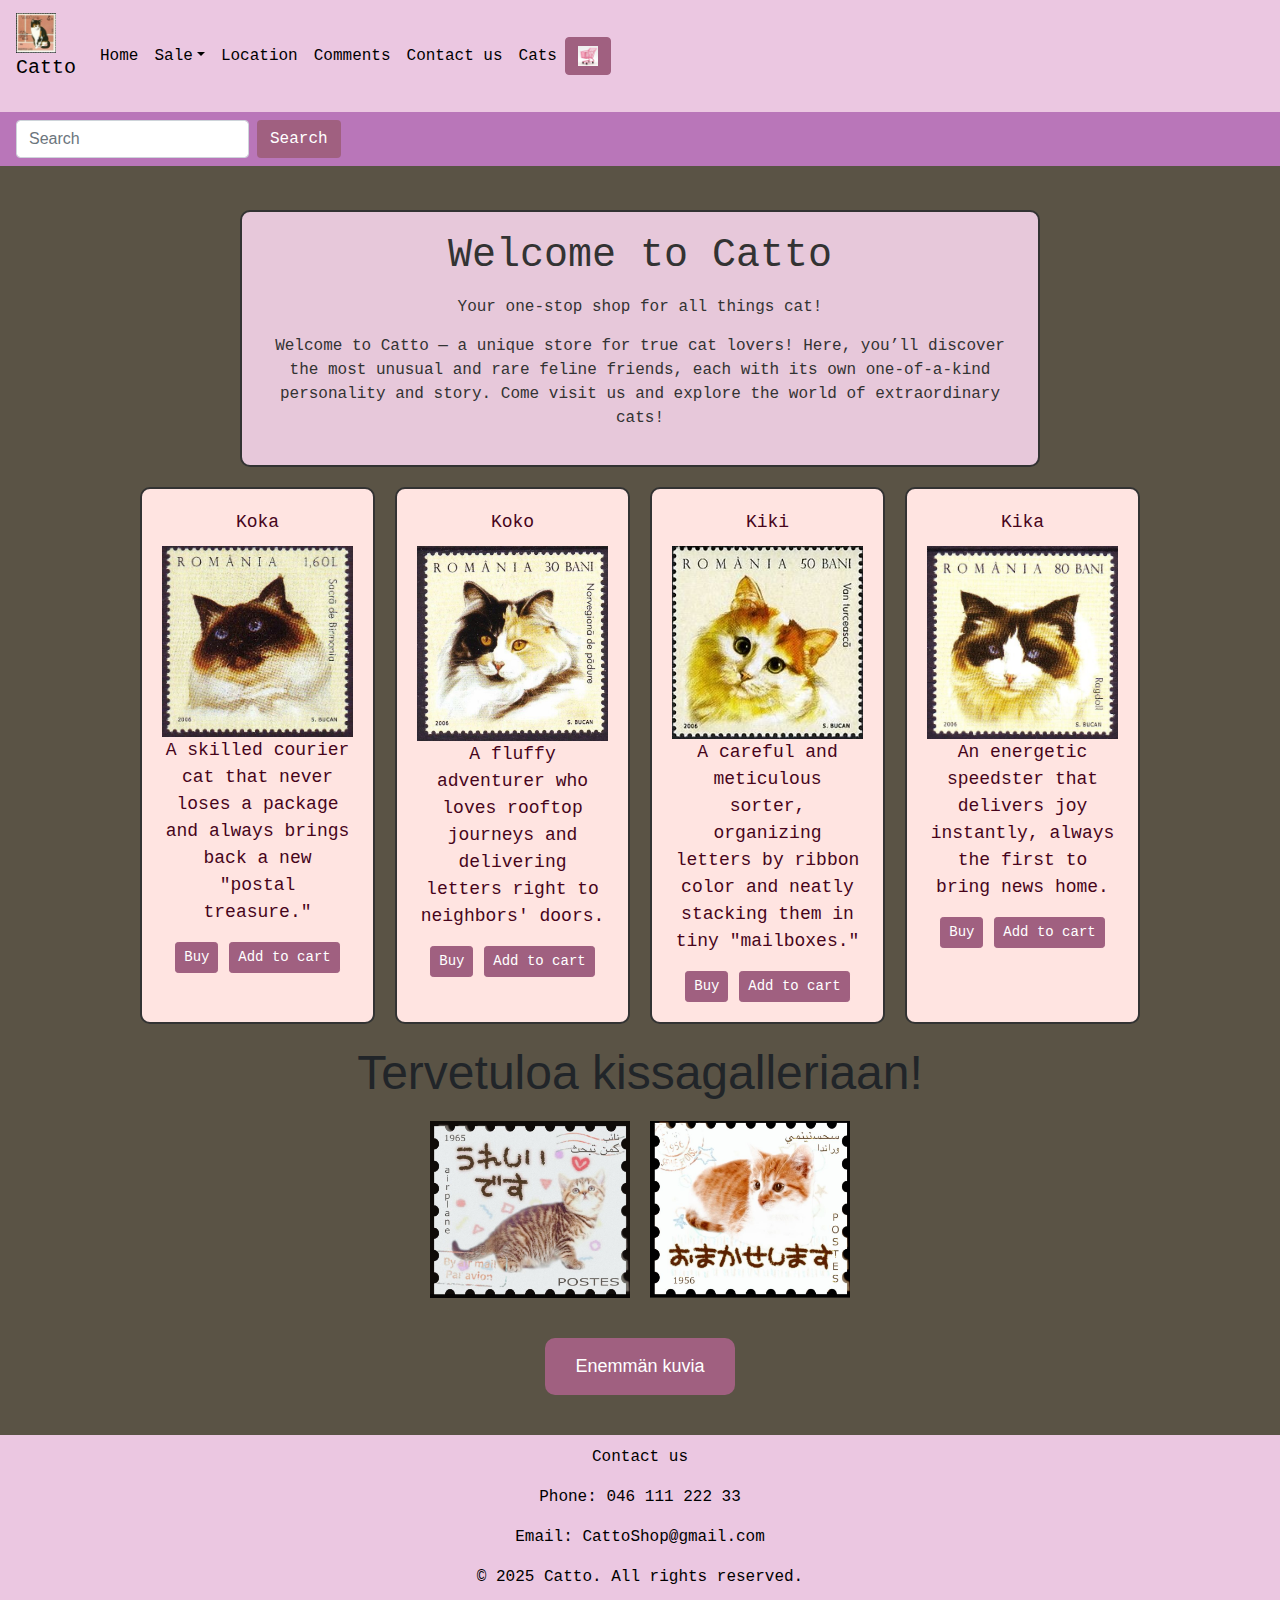
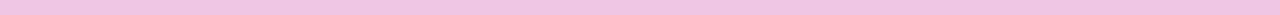
<file: nettisivu/index.html>
<!DOCTYPE html>
<html lang="en">
<head>
    <meta charset="UTF-8">
    <meta name="viewport" content="width=device-width, initial-scale=1.0">
    <title>Document</title>
    <link rel="stylesheet" href="index.css">
    <link rel="stylesheet" href="https://cdn.jsdelivr.net/npm/bootstrap@4.6.2/dist/css/bootstrap.min.css">
<script src="https://cdn.jsdelivr.net/npm/jquery@3.7.1/dist/jquery.slim.min.js"></script>
<script src="https://cdn.jsdelivr.net/npm/popper.js@1.16.1/dist/umd/popper.min.js"></script>
<script src="https://cdn.jsdelivr.net/npm/bootstrap@4.6.2/dist/js/bootstrap.bundle.min.js"></script>
</head>


<body>
    
    <nav class="navbar navbar-expand-sm navbar-dark my-navbar">
        <div class="brand-container">
  <!-- Brand/logo -->
    <a class="navbar-brand" href="#">
    <img src="cat mark.jpg" alt="Logo" style="height:40px;">
    <p class="brand-text">Catto</p>
  </a>
  </div>
  
  <!-- Links -->
  <ul class="navbar-nav">
     <li class="nav-item">
      <a class="nav-link" href="index.html">Home</a>
    </li>
     <li class="nav-item dropdown">
    <a class="nav-link dropdown-toggle" data-toggle="dropdown" href="#">Sale</a>
    <div class="dropdown-menu">
      <a class="dropdown-item" href="whiskers.html">Whiskers</a>
      <a class="dropdown-item" href="mittens.html">Mittens</a>
      <a class="dropdown-item" href="shadow.html">Shadow</a>
      <a class="dropdown-item" href="fibuba.html">Fibuba</a>
    </div>
  </li>
    <li class="nav-item">
      <a class="nav-link" href="https://www.bing.com/maps/search?FORM=HDRSC6&style=r&cp=33.735484%7E132.466864&lvl=13.7" target="_blank">Location</a>
    </li>
    <li class="nav-item">
      <a class="nav-link" href="comments.html">Comments</a>
    </li>
     <li class="nav-item">
      <a class="nav-link" href="#contact">Contact us</a>
    </li>
         <li class="nav-item">
      <a class="nav-link" href="cats.html">Cats</a>
    </li>
  </ul>
  <a href="buy.html">
   <button type="button" class="btn btn-primary">
    <img src="korzina.jpg" alt="Cart" style="width:20px; height:20px;">
  </button>
  </a>

</nav>

<nav class="navbar navbar-expand-sm navbar-dark my-navbar2">
  <form class="form-inline search-form" action="/action_page.php">
    <input class="form-control mr-sm-2" type="text" placeholder="Search">
    <button class="btn" type="submit">Search</button>
  </form>

</nav>

<br>



<main>
<div class = "text-box">
    <h1 class="txtBox">Welcome to Catto</h1>
    <p class="txtBox">Your one-stop shop for all things cat!</p>
    <p class="txtBox">Welcome to Catto — a unique store for true cat lovers! Here, you’ll discover the most unusual and rare feline friends, each with its own one-of-a-kind personality and story. Come visit us and explore the world of extraordinary cats!</p>


    </div>

<a href="buy.html" style="text-decoration: none; color: inherit;">
<div class="products-container">

  <div class="product-box">Koka
<img src="cat mark2.jpg" alt="Cat 2" style="width:100%; height:auto; margin-top:10px;"></img>
<p>A skilled courier cat that never loses a package and always brings back a new "postal treasure."</p>
<button type="button" class="btn btn-primary btn-sm">Buy</button>
<button type="button" class="btn btn-primary btn-sm">Add to cart</button>  
</div>

  <div class="product-box">Koko

    <img src="cat mark4.jpg" alt="Cat 4" style="width:100%; height:auto; margin-top:10px;"></img>
    <p>A fluffy adventurer who loves rooftop journeys and delivering letters right to neighbors' doors.</p>
    <button type="button" class="btn btn-primary btn-sm">Buy</button>
    <button type="button" class="btn btn-primary btn-sm">Add to cart</button> 
</div>

  <div class="product-box">Kiki

<img src="cat mark5.jpg" alt="Cat 5" style="width:100%; height:auto; margin-top:10px;"></img>
<p>A careful and meticulous sorter, organizing letters by ribbon color and neatly stacking them in tiny "mailboxes."</p>
<button type="button" class="btn btn-primary btn-sm">Buy</button>
<button type="button" class="btn btn-primary btn-sm">Add to cart</button>   
</div>

<div class="product-box">Kika

<img src="CAT.jpg" alt="Cat 6" style="width:100%; height:auto; margin-top:10px;"></img>
<p>An energetic speedster that delivers joy instantly, always the first to bring news home.</p>
<button type="button" class="btn btn-primary btn-sm">Buy</button>
<button type="button" class="btn btn-primary btn-sm">Add to cart</button>   
</div>

</div>
</a>
    
  
</div>



<h1 class="animated-title">Tervetuloa kissagalleriaan!</h1>


<div class="gallery">
  <div class="image-container">
    <img src="cat8.jpg" alt="Cat 8">
    <div class="caption">Tommi</div>
  </div>
  <div class="image-container">
    <img src="cat9.jpg" alt="Cat 9">
    <div class="caption">Petteri</div>
  </div>
</div>


<button class="animated-button">Enemmän kuvia</button>




    </main>


<footer>


<nav class="footer-nav">

<p id="contact">Contact us</p>
<p>Phone: 046 111 222 33</p>
<p>Email: CattoShop@gmail.com</p>

    </nav>

    <p class="footer-text">© 2025 Catto. All rights reserved.</p>



</footer>
</body>
</html>
</file>
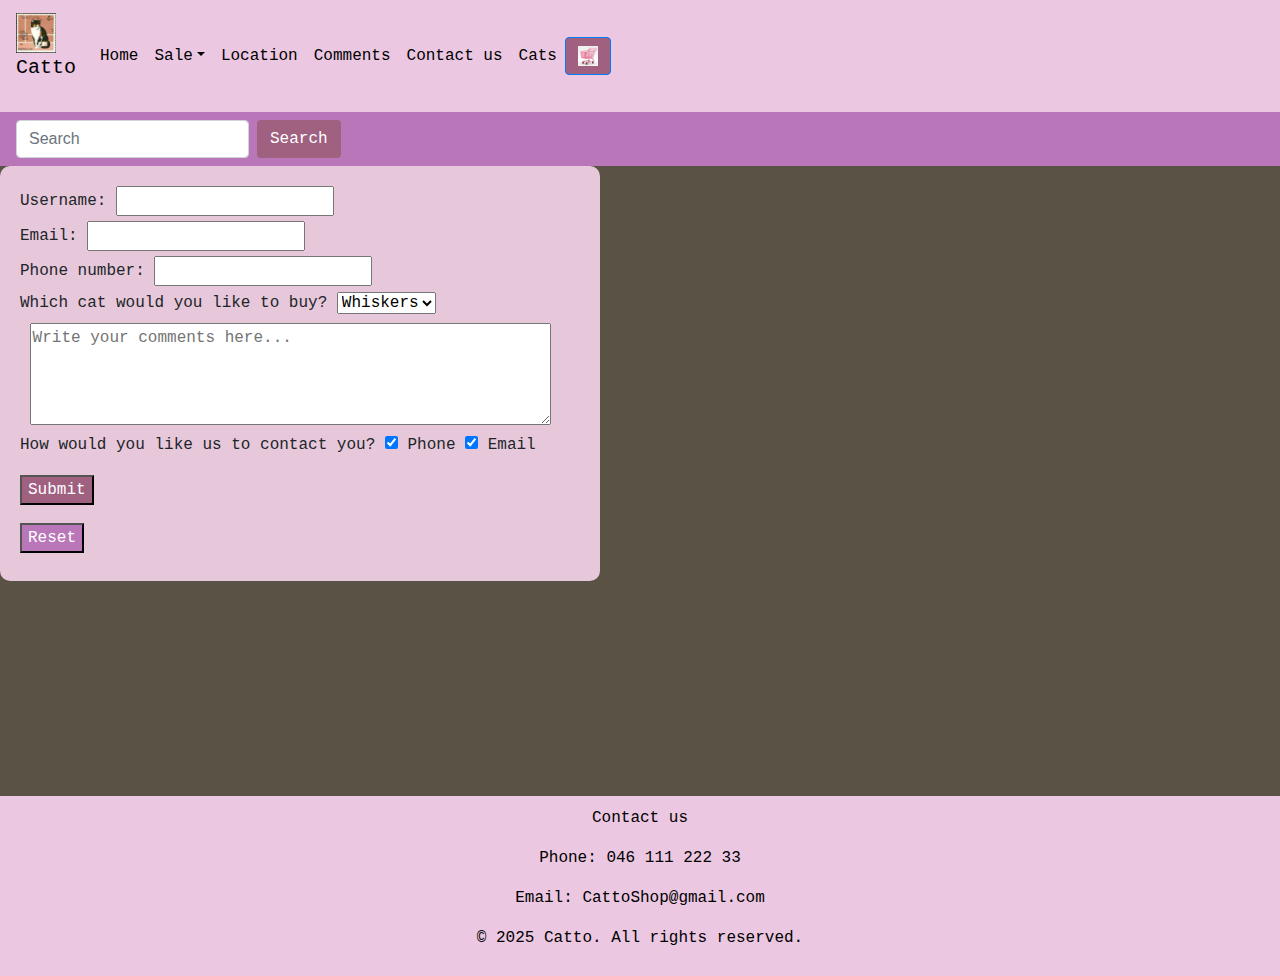
<file: nettisivu/buy.html>
<!DOCTYPE html>
<html lang="en">
<head>
    <meta charset="UTF-8">
    <meta name="viewport" content="width=device-width, initial-scale=1.0">
    <title>Document</title>
       <link rel="stylesheet" href="buy.css">
    <link rel="stylesheet" href="https://cdn.jsdelivr.net/npm/bootstrap@4.6.2/dist/css/bootstrap.min.css">
<script src="https://cdn.jsdelivr.net/npm/jquery@3.7.1/dist/jquery.slim.min.js"></script>
<script src="https://cdn.jsdelivr.net/npm/popper.js@1.16.1/dist/umd/popper.min.js"></script>
<script src="https://cdn.jsdelivr.net/npm/bootstrap@4.6.2/dist/js/bootstrap.bundle.min.js"></script>
</head>
<body>
    <!DOCTYPE html>
<html lang="en">
<head>
    <meta charset="UTF-8">
    <meta name="viewport" content="width=device-width, initial-scale=1.0">
    <title>Document</title>
        <link rel="stylesheet" href="comments.css">
    <link rel="stylesheet" href="https://cdn.jsdelivr.net/npm/bootstrap@4.6.2/dist/css/bootstrap.min.css">
<script src="https://cdn.jsdelivr.net/npm/jquery@3.7.1/dist/jquery.slim.min.js"></script>
<script src="https://cdn.jsdelivr.net/npm/popper.js@1.16.1/dist/umd/popper.min.js"></script>
<script src="https://cdn.jsdelivr.net/npm/bootstrap@4.6.2/dist/js/bootstrap.bundle.min.js"></script>
</head>
<body>
    
<nav class="navbar navbar-expand-sm navbar-dark my-navbar">
        <div class="brand-container"></div>
  <!-- Brand/logo -->
    <a class="navbar-brand" href="#">
    <img src="cat mark.jpg" alt="Logo" style="height:40px;">
    <p class="brand-text">Catto</p>
  </a>
  </div>
  
  <!-- Links -->
  <ul class="navbar-nav">
     <li class="nav-item">
      <a class="nav-link" href="index.html">Home</a>
    </li>
     <li class="nav-item dropdown">
    <a class="nav-link dropdown-toggle" data-toggle="dropdown" href="#">Sale</a>
    <div class="dropdown-menu">
      <a class="dropdown-item" href="whiskers.html">Whiskers</a>
      <a class="dropdown-item" href="mittens.html">Mittens</a>
      <a class="dropdown-item" href="shadow.html">Shadow</a>
      <a class="dropdown-item" href="fibuba.html">Fibuba</a>
    </div>
  </li>
    <li class="nav-item">
      <a class="nav-link" href="https://www.bing.com/maps/search?FORM=HDRSC6&style=r&cp=33.735484%7E132.466864&lvl=13.7" target="_blank">Location</a>
    </li>
    <li class="nav-item">
      <a class="nav-link" href="comments.html">Comments</a>
    </li>
     <li class="nav-item">
      <a class="nav-link" href="#contact">Contact us</a>
    </li>
         <li class="nav-item">
      <a class="nav-link" href="cats.html">Cats</a>
    </li>
  </ul>
   <a href="buy.html">
   <button type="button" class="btn btn-primary">
    <img src="korzina.jpg" alt="Cart" style="width:20px; height:20px;">
  </button>
  </a>
</nav>

<nav class="navbar navbar-expand-sm navbar-dark my-navbar2">
  <form class="form-inline search-form" action="/action_page.php">
    <input class="form-control mr-sm-2" type="text" placeholder="Search">
    <button class="btn" type="submit">Search</button>
  </form>
</nav>


<main>
<div class="feadback-form">

 <form>

      <label for="username">Username: </label>
      <input id="username" name="username" type="text">
      <br>

      <label for="email">Email: </label>
      <input id="email" name="email" type="text">
      <br>

      <label for="number">Phone number: </label>
      <input id="number" name="number" type="text">
      <br>
    <label for = "choice">Which cat would you like to buy?</label>
    <select id="choice" name="choice">
        <option value="whiskers">Whiskers</option>
        <option value="mittens">Mittens</option>
        <option value="shadow">Shadow</option>
        <option value="fibuba">Fibuba</option>
        <option value="whiskers">Koko</option>
        <option value="mittens">Kiki</option>
        <option value="shadow">Kika</option>
        <option value="fibuba">Koka</option>
    </select>
    <br>
    <label for = "text"></label>
    <textarea id="text" name="text" rows="4" cols="50" placeholder="Write your comments here..."></textarea>
    <br>
    <label for = "tapa">How would you like us to contact you?</label>
    <input type = "checkbox" name = "phone" value = "on" checked> Phone
    <input type = "checkbox" name = "email" value = "on" checked> Email
    <br>
    <label><input type="submit" value="Submit" class="btn-submit" onclick="alert('Thank you for your order; it will be processed as soon as possible.')"> <br></label>
    <br>
    <label><input type="reset" value="Reset" class="btn-reset"></label>



   
    </form>


    </div>
</main>

<footer>


<nav class="footer-nav">

<p id="contact">Contact us</p>
<p>Phone: 046 111 222 33</p>
<p>Email: CattoShop@gmail.com</p>

    </nav>

    <p class="footer-text">© 2025 Catto. All rights reserved.</p>



</footer>

</body>
</html>
</body>
</html>
</file>
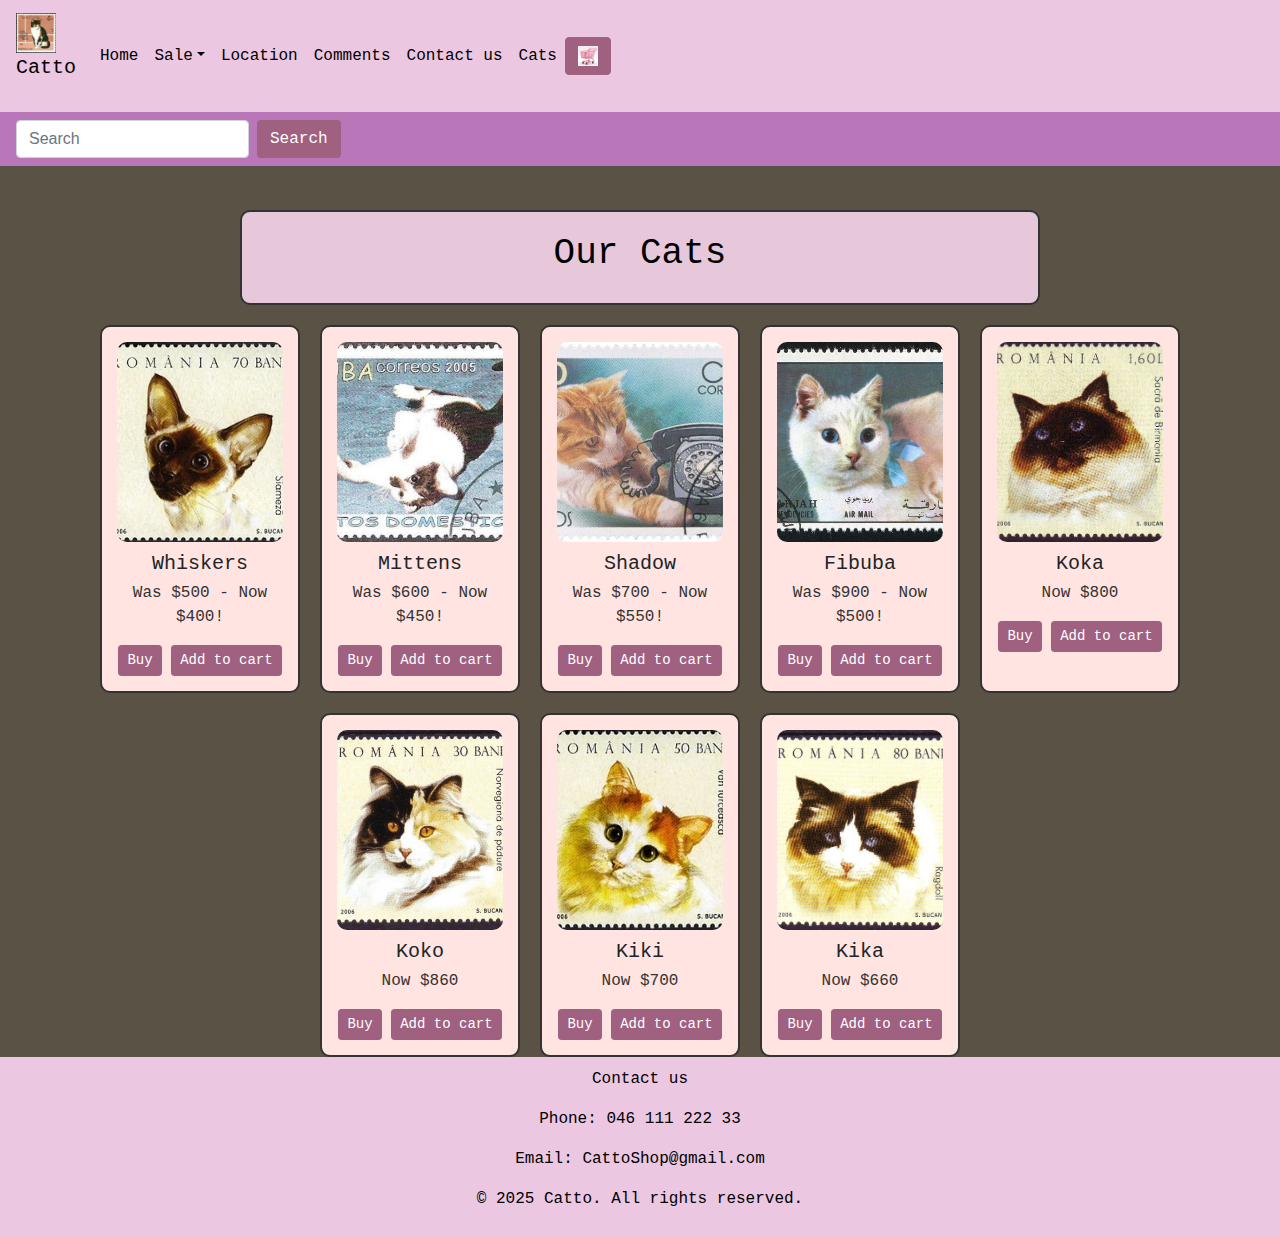
<file: nettisivu/cats.html>
<!DOCTYPE html>
<html lang="en">
<head>
    <meta charset="UTF-8">
    <meta name="viewport" content="width=device-width, initial-scale=1.0">
    <title>Document</title>
    <link rel="stylesheet" href="cats.css">
    <link rel="stylesheet" href="https://cdn.jsdelivr.net/npm/bootstrap@4.6.2/dist/css/bootstrap.min.css">
<script src="https://cdn.jsdelivr.net/npm/jquery@3.7.1/dist/jquery.slim.min.js"></script>
<script src="https://cdn.jsdelivr.net/npm/popper.js@1.16.1/dist/umd/popper.min.js"></script>
<script src="https://cdn.jsdelivr.net/npm/bootstrap@4.6.2/dist/js/bootstrap.bundle.min.js"></script>

</head>
<body>
    
<nav class="navbar navbar-expand-sm navbar-dark my-navbar">
        <div class="brand-container"></div>
  <!-- Brand/logo -->
    <a class="navbar-brand" href="#">
    <img src="cat mark.jpg" alt="Logo" style="height:40px;">
    <p class="brand-text">Catto</p>
  </a>
  </div>
  
  <!-- Links -->
  <ul class="navbar-nav">
     <li class="nav-item">
      <a class="nav-link" href="index.html">Home</a>
    </li>
       <li class="nav-item dropdown">
    <a class="nav-link dropdown-toggle" data-toggle="dropdown" href="#">Sale</a>
    <div class="dropdown-menu">
      <a class="dropdown-item" href="whiskers.html">Whiskers</a>
      <a class="dropdown-item" href="mittens.html">Mittens</a>
      <a class="dropdown-item" href="shadow.html">Shadow</a>
      <a class="dropdown-item" href="fibuba.html">Fibuba</a>
    </div>
  </li>
    <li class="nav-item">
      <a class="nav-link" href="https://www.bing.com/maps/search?FORM=HDRSC6&style=r&cp=33.735484%7E132.466864&lvl=13.7" target="_blank">Location</a>
    </li>
    <li class="nav-item">
      <a class="nav-link" href="comments.html">Comments</a>
    </li>
     <li class="nav-item">
      <a class="nav-link" href="#contact">Contact us</a>
    </li>
          <li class="nav-item">
      <a class="nav-link" href="cats.html">Cats</a>
    </li>
  </ul>
 <a href="buy.html">
   <button type="button" class="btn btn-primary">
    <img src="korzina.jpg" alt="Cart" style="width:20px; height:20px;">
  </button>
  </a>
</nav>

<nav class="navbar navbar-expand-sm navbar-dark my-navbar2">
  <form class="form-inline search-form" action="/action_page.php">
    <input class="form-control mr-sm-2" type="text" placeholder="Search">
    <button class="btn" type="submit">Search</button>
  </form>
</nav>

<br>

<main>
    <div class="text-box">
        <h1 class="sale-title">Our Cats</h1>
    </main>

    <div class = "cats-sale-table">
    
        <div class="cat-sale-item">
            <img src="sale1.jpg" alt="Cat 1" class="cat-sale-image">
            <h2 class="cat-sale-name">Whiskers</h2>
            <p class="cat-sale-price">Was $500 - Now $400!</p>
            <button type="button" class="btn btn-primary btn-sm">Buy</button>
    <button type="button" class="btn btn-primary btn-sm">Add to cart</button> 
        </div>

        <div class="cat-sale-item">
            <img src="sale2.jpg" alt="Cat 2" class="cat-sale-image">
            <h2 class="cat-sale-name">Mittens</h2>
            <p class="cat-sale-price">Was $600 - Now $450!</p>
            <button type="button" class="btn btn-primary btn-sm">Buy</button>
    <button type="button" class="btn btn-primary btn-sm">Add to cart</button> 
        </div>

        <div class="cat-sale-item">
            <img src="sale3.jpg" alt="Cat 3" class="cat-sale-image">
            <h2 class="cat-sale-name">Shadow</h2>
            <p class="cat-sale-price">Was $700 - Now $550!</p>
            <button type="button" class="btn btn-primary btn-sm">Buy</button>
    <button type="button" class="btn btn-primary btn-sm">Add to cart</button> 
        </div>

         <div class="cat-sale-item">
            <img src="sale4.jpg" alt="Cat 3" class="cat-sale-image">
            <h2 class="cat-sale-name">Fibuba</h2>
            <p class="cat-sale-price">Was $900 - Now $500!</p>
            <button type="button" class="btn btn-primary btn-sm">Buy</button>
    <button type="button" class="btn btn-primary btn-sm">Add to cart</button> 
        </div>

         <div class="cat-sale-item">
            <img src="cat mark2.jpg" alt="Cat 3" class="cat-sale-image">
            <h2 class="cat-sale-name">Koka</h2>
            <p class="cat-sale-price">Now $800</p>
            <button type="button" class="btn btn-primary btn-sm">Buy</button>
    <button type="button" class="btn btn-primary btn-sm">Add to cart</button> 
        </div>

         <div class="cat-sale-item">
            <img src="cat mark4.jpg" alt="Cat 3" class="cat-sale-image">
            <h2 class="cat-sale-name">Koko</h2>
            <p class="cat-sale-price">Now $860</p>
            <button type="button" class="btn btn-primary btn-sm">Buy</button>
    <button type="button" class="btn btn-primary btn-sm">Add to cart</button> 
        </div>

         <div class="cat-sale-item">
            <img src="cat mark5.jpg" alt="Cat 3" class="cat-sale-image">
            <h2 class="cat-sale-name">Kiki</h2>
            <p class="cat-sale-price">Now $700</p>
            <button type="button" class="btn btn-primary btn-sm">Buy</button>
    <button type="button" class="btn btn-primary btn-sm">Add to cart</button> 
        </div>

         <div class="cat-sale-item">
            <img src="CAT.jpg" alt="Cat 3" class="cat-sale-image">
            <h2 class="cat-sale-name">Kika</h2>
            <p class="cat-sale-price">Now $660</p>
            <button type="button" class="btn btn-primary btn-sm">Buy</button>
    <button type="button" class="btn btn-primary btn-sm">Add to cart</button> 
        </div>
    
    </div>
  



</main>




<footer>


<nav class="footer-nav">

<p id="contact">Contact us</p>
<p>Phone: 046 111 222 33</p>
<p>Email: CattoShop@gmail.com</p>

    </nav>

    <p class="footer-text">© 2025 Catto. All rights reserved.</p>



</footer>

</body>
</html>
</file>
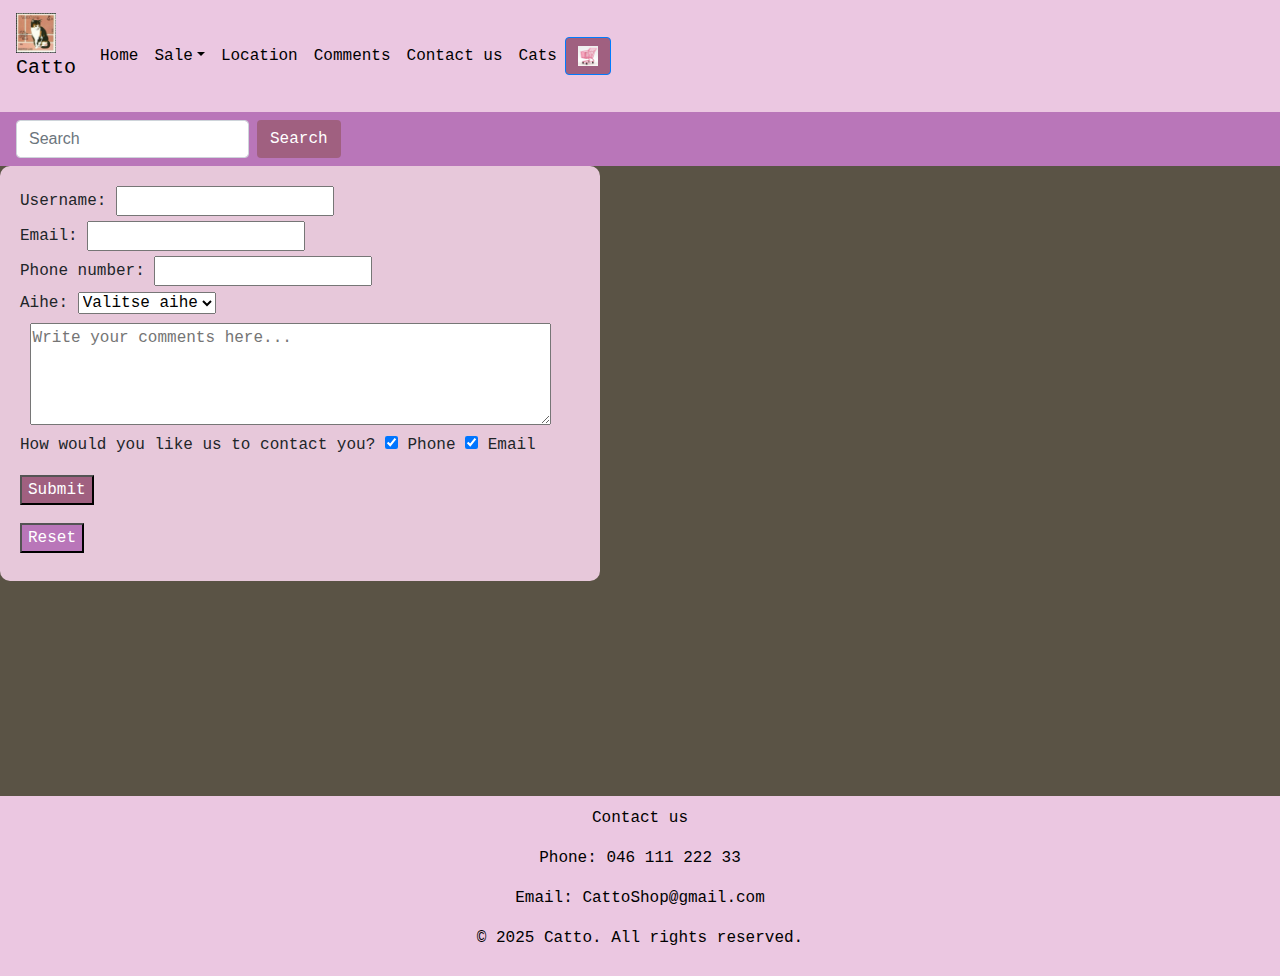
<file: nettisivu/comments.html>
<!DOCTYPE html>
<html lang="en">
<head>
    <meta charset="UTF-8">
    <meta name="viewport" content="width=device-width, initial-scale=1.0">
    <title>Document</title>
        <link rel="stylesheet" href="comments.css">
    <link rel="stylesheet" href="https://cdn.jsdelivr.net/npm/bootstrap@4.6.2/dist/css/bootstrap.min.css">
<script src="https://cdn.jsdelivr.net/npm/jquery@3.7.1/dist/jquery.slim.min.js"></script>
<script src="https://cdn.jsdelivr.net/npm/popper.js@1.16.1/dist/umd/popper.min.js"></script>
<script src="https://cdn.jsdelivr.net/npm/bootstrap@4.6.2/dist/js/bootstrap.bundle.min.js"></script>
</head>
<body>
    
<nav class="navbar navbar-expand-sm navbar-dark my-navbar">
        <div class="brand-container"></div>
  <!-- Brand/logo -->
    <a class="navbar-brand" href="#">
    <img src="cat mark.jpg" alt="Logo" style="height:40px;">
    <p class="brand-text">Catto</p>
  </a>
  </div>
  
  <!-- Links -->
  <ul class="navbar-nav">
     <li class="nav-item">
      <a class="nav-link" href="index.html">Home</a>
    </li>
     <li class="nav-item dropdown">
    <a class="nav-link dropdown-toggle" data-toggle="dropdown" href="#">Sale</a>
    <div class="dropdown-menu">
      <a class="dropdown-item" href="whiskers.html">Whiskers</a>
      <a class="dropdown-item" href="mittens.html">Mittens</a>
      <a class="dropdown-item" href="shadow.html">Shadow</a>
      <a class="dropdown-item" href="fibuba.html">Fibuba</a>
    </div>
  </li>
    <li class="nav-item">
      <a class="nav-link" href="https://www.bing.com/maps/search?FORM=HDRSC6&style=r&cp=33.735484%7E132.466864&lvl=13.7" target="_blank">Location</a>
    </li>
    <li class="nav-item">
      <a class="nav-link" href="comments.html">Comments</a>
    </li>
     <li class="nav-item">
      <a class="nav-link" href="#contact">Contact us</a>
    </li>
         <li class="nav-item">
      <a class="nav-link" href="cats.html">Cats</a>
    </li>
  </ul>
   <a href="buy.html">
   <button type="button" class="btn btn-primary">
    <img src="korzina.jpg" alt="Cart" style="width:20px; height:20px;">
  </button>
  </a>
</nav>

<nav class="navbar navbar-expand-sm navbar-dark my-navbar2">
  <form class="form-inline search-form" action="/action_page.php">
    <input class="form-control mr-sm-2" type="text" placeholder="Search">
    <button class="btn" type="submit">Search</button>
  </form>
</nav>


<main>
<div class="feadback-form">

 <form>

      <label for="username">Username: </label>
      <input id="username" name="username" type="text">
      <br>

      <label for="email">Email: </label>
      <input id="email" name="email" type="text">
      <br>

      <label for="number">Phone number: </label>
      <input id="number" name="number" type="text">
      <br>

      <label for="topic">Aihe:</label>
    <select id="topic" name="topic" required>
    <option value="">Valitse aihe</option>
    <option value="sivusto">Sivusto</option>
    <option value="tuotteet">Tuotteet</option>
    <option value="reklamaatio">Reklamaatio</option>
    <option value="toimitus">Toimitus</option>
    </select>
    <br>
    <label for = "text"></label>
    <textarea id="text" name="text" rows="4" cols="50" placeholder="Write your comments here..."></textarea>
    <br>
    <label for = "tapa">How would you like us to contact you?</label>
    <input type = "checkbox" name = "phone" value = "on" checked> Phone
    <input type = "checkbox" name = "email" value = "on" checked> Email
    <br>
    <label><input type="submit" value="Submit" class="btn-submit"></label>
    <br>
    <label><input type="reset" value="Reset" class="btn-reset"></label>



   
    </form>


    </div>
</main>

<footer>


<nav class="footer-nav">

<p id="contact">Contact us</p>
<p>Phone: 046 111 222 33</p>
<p>Email: CattoShop@gmail.com</p>

    </nav>

    <p class="footer-text">© 2025 Catto. All rights reserved.</p>



</footer>

</body>
</html>
</file>
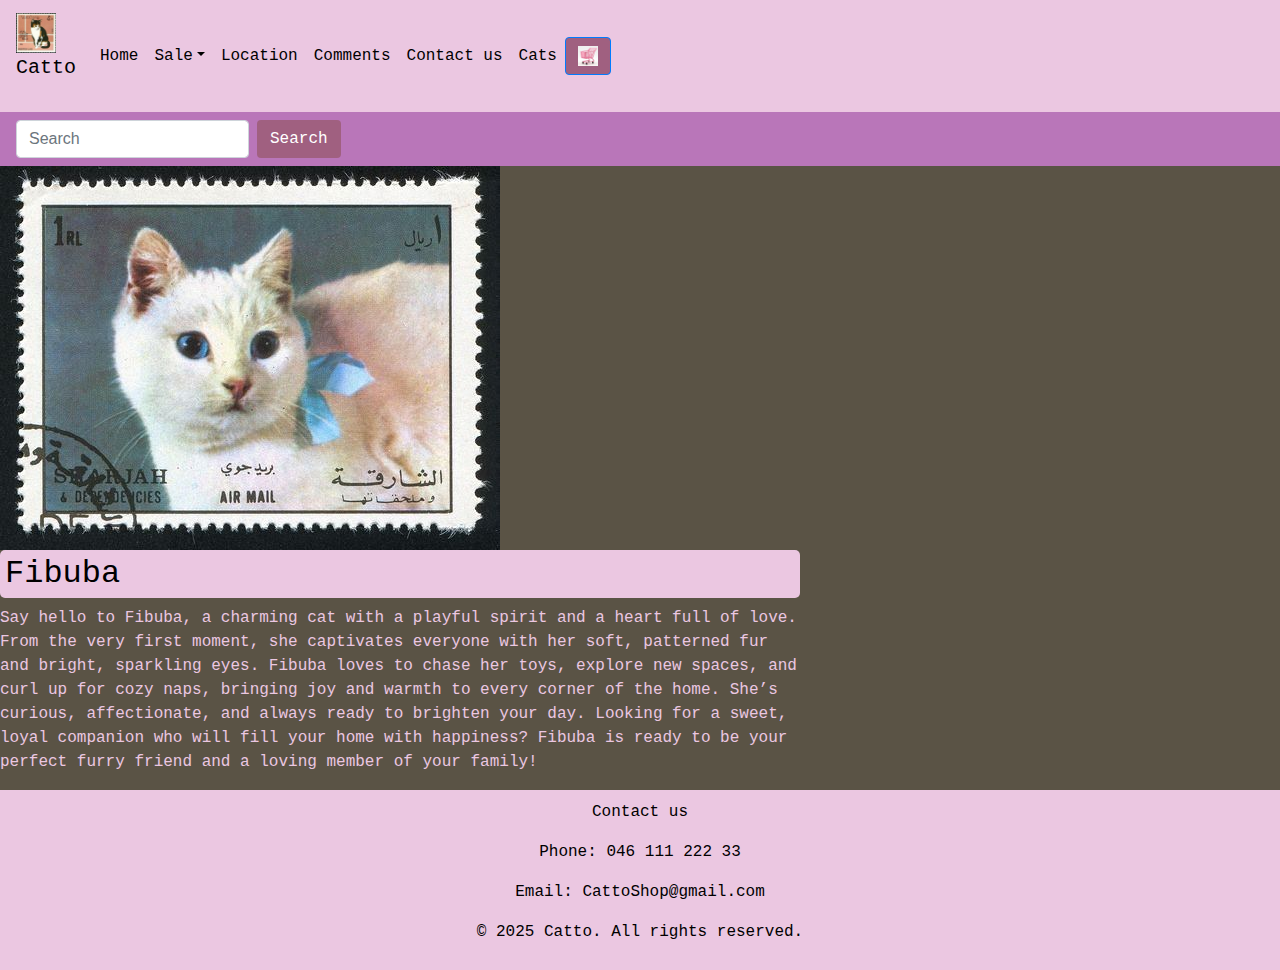
<file: nettisivu/fibuba.html>
<!DOCTYPE html>
<html lang="en">
<head>
    <meta charset="UTF-8">
    <meta name="viewport" content="width=device-width, initial-scale=1.0">
    <title>Document</title>
     <link rel="stylesheet" href="fibuba.css">
    <link rel="stylesheet" href="https://cdn.jsdelivr.net/npm/bootstrap@4.6.2/dist/css/bootstrap.min.css">
<script src="https://cdn.jsdelivr.net/npm/jquery@3.7.1/dist/jquery.slim.min.js"></script>
<script src="https://cdn.jsdelivr.net/npm/popper.js@1.16.1/dist/umd/popper.min.js"></script>
<script src="https://cdn.jsdelivr.net/npm/bootstrap@4.6.2/dist/js/bootstrap.bundle.min.js"></script>
</head>
<body>
    <nav class="navbar navbar-expand-sm navbar-dark my-navbar">
        <div class="brand-container"></div>
  <!-- Brand/logo -->
    <a class="navbar-brand" href="#">
    <img src="cat mark.jpg" alt="Logo" style="height:40px;">
    <p class="brand-text">Catto</p>
  </a>
  </div>
  
  <!-- Links -->
  <ul class="navbar-nav">
     <li class="nav-item">
      <a class="nav-link" href="index.html">Home</a>
    </li>
     <li class="nav-item dropdown">
    <a class="nav-link dropdown-toggle" data-toggle="dropdown" href="#">Sale</a>
    <div class="dropdown-menu">
      <a class="dropdown-item" href="whiskers.html">Whiskers</a>
      <a class="dropdown-item" href="mittens.html">Mittens</a>
      <a class="dropdown-item" href="shadow.html">Shadow</a>
      <a class="dropdown-item" href="fibuba.html">Fibuba</a>
    </div>
  </li>
    <li class="nav-item">
      <a class="nav-link" href="https://www.bing.com/maps/search?FORM=HDRSC6&style=r&cp=33.735484%7E132.466864&lvl=13.7" target="_blank">Location</a>
    </li>
    <li class="nav-item">
      <a class="nav-link" href="#">Comments</a>
    </li>
     <li class="nav-item">
      <a class="nav-link" href="#contact">Contact us</a>
    </li>
         <li class="nav-item">
      <a class="nav-link" href="cats.html">Cats</a>
    </li>
  </ul>
   <a href="buy.html">
   <button type="button" class="btn btn-primary">
    <img src="korzina.jpg" alt="Cart" style="width:20px; height:20px;">
  </button>
  </a>
</nav>

<nav class="navbar navbar-expand-sm navbar-dark my-navbar2">
  <form class="form-inline search-form" action="/action_page.php">
    <input class="form-control mr-sm-2" type="text" placeholder="Search">
    <button class="btn" type="submit">Search</button>
  </form>
</nav>

<main>
<div class = "photo-tetx">

    <img src="sale4.jpg" alt="Fibuba photo" class="cat-photo">
    <div class="text-box">
      
        <h2 class = "name">Fibuba</h2>
        <p>Say hello to Fibuba, a charming cat with a playful spirit and a heart full of love. From the very first moment, she captivates everyone with her soft, patterned fur and bright, sparkling eyes.

Fibuba loves to chase her toys, explore new spaces, and curl up for cozy naps, bringing joy and warmth to every corner of the home. She’s curious, affectionate, and always ready to brighten your day.

Looking for a sweet, loyal companion who will fill your home with happiness? Fibuba is ready to be your perfect furry friend and a loving member of your family!</p>        
    </div>

</div>



</main>

<footer>


<nav class="footer-nav">

<p id="contact">Contact us</p>
<p>Phone: 046 111 222 33</p>
<p>Email: CattoShop@gmail.com</p>

    </nav>

    <p class="footer-text">© 2025 Catto. All rights reserved.</p>



</footer>

</body>
</html>
</file>
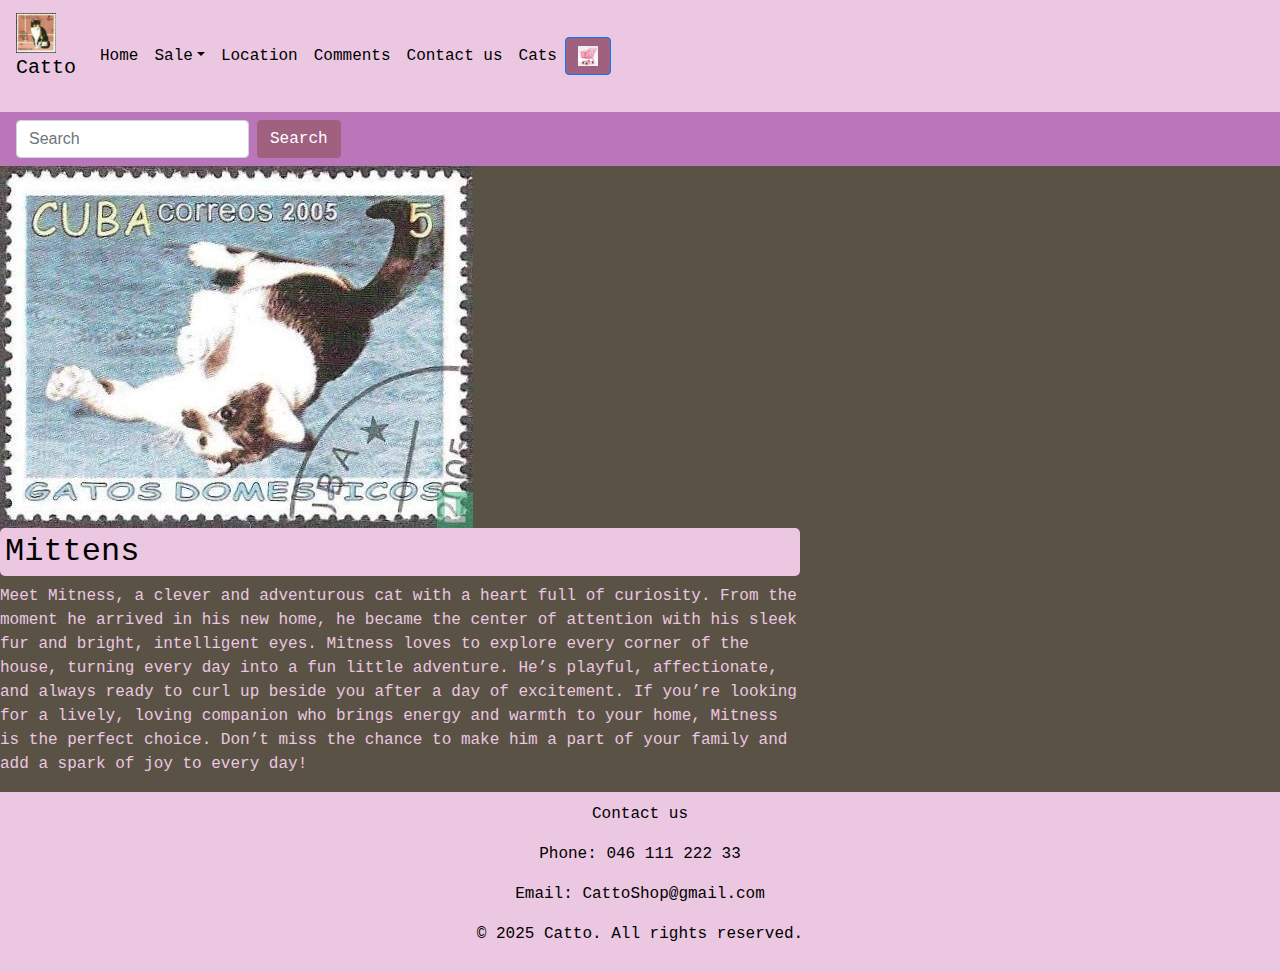
<file: nettisivu/mittens.html>
<!DOCTYPE html>
<html lang="en">
<head>
    <meta charset="UTF-8">
    <meta name="viewport" content="width=device-width, initial-scale=1.0">
    <title>Document</title>
    <link rel="stylesheet" href="mittens.css">
    <link rel="stylesheet" href="https://cdn.jsdelivr.net/npm/bootstrap@4.6.2/dist/css/bootstrap.min.css">
<script src="https://cdn.jsdelivr.net/npm/jquery@3.7.1/dist/jquery.slim.min.js"></script>
<script src="https://cdn.jsdelivr.net/npm/popper.js@1.16.1/dist/umd/popper.min.js"></script>
<script src="https://cdn.jsdelivr.net/npm/bootstrap@4.6.2/dist/js/bootstrap.bundle.min.js"></script>
</head>
<body>
    <nav class="navbar navbar-expand-sm navbar-dark my-navbar">
        <div class="brand-container"></div>
  <!-- Brand/logo -->
    <a class="navbar-brand" href="#">
    <img src="cat mark.jpg" alt="Logo" style="height:40px;">
    <p class="brand-text">Catto</p>
  </a>
  </div>
  
  <!-- Links -->
  <ul class="navbar-nav">
     <li class="nav-item">
      <a class="nav-link" href="index.html">Home</a>
    </li>
     <li class="nav-item dropdown">
    <a class="nav-link dropdown-toggle" data-toggle="dropdown" href="#">Sale</a>
    <div class="dropdown-menu">
      <a class="dropdown-item" href="whiskers.html">Whiskers</a>
      <a class="dropdown-item" href="mittens.html">Mittens</a>
      <a class="dropdown-item" href="shadow.html">Shadow</a>
      <a class="dropdown-item" href="fibuba.html">Fibuba</a>
    </div>
  </li>
    <li class="nav-item">
      <a class="nav-link" href="https://www.bing.com/maps/search?FORM=HDRSC6&style=r&cp=33.735484%7E132.466864&lvl=13.7" target="_blank">Location</a>
    </li>
    <li class="nav-item">
      <a class="nav-link" href="comments.html">Comments</a>
    </li>
     <li class="nav-item">
      <a class="nav-link" href="#contact">Contact us</a>
    </li>
         <li class="nav-item">
      <a class="nav-link" href="cats.html">Cats</a>
    </li>
  </ul>
    <a href="buy.html">
   <button type="button" class="btn btn-primary">
    <img src="korzina.jpg" alt="Cart" style="width:20px; height:20px;">
  </button>
  </a>
</nav>

<nav class="navbar navbar-expand-sm navbar-dark my-navbar2">
  <form class="form-inline search-form" action="/action_page.php">
    <input class="form-control mr-sm-2" type="text" placeholder="Search">
    <button class="btn" type="submit">Search</button>
  </form>
</nav>

<main>
<div class = "photo-tetx">

    <img src="sale2.jpg" alt="Mittens photo" class="cat-photo">
    <div class="text-box">
      
        <h2 class = "name">Mittens</h2>
        <p>Meet Mitness, a clever and adventurous cat with a heart full of curiosity. From the moment he arrived in his new home, he became the center of attention with his sleek fur and bright, intelligent eyes.

Mitness loves to explore every corner of the house, turning every day into a fun little adventure. He’s playful, affectionate, and always ready to curl up beside you after a day of excitement.

If you’re looking for a lively, loving companion who brings energy and warmth to your home, Mitness is the perfect choice. Don’t miss the chance to make him a part of your family and add a spark of joy to every day!</p>        
    </div>

</div>



</main>

<footer>


<nav class="footer-nav">

<p id="contact">Contact us</p>
<p>Phone: 046 111 222 33</p>
<p>Email: CattoShop@gmail.com</p>

    </nav>

    <p class="footer-text">© 2025 Catto. All rights reserved.</p>



</footer>
</body>
</html>
</file>
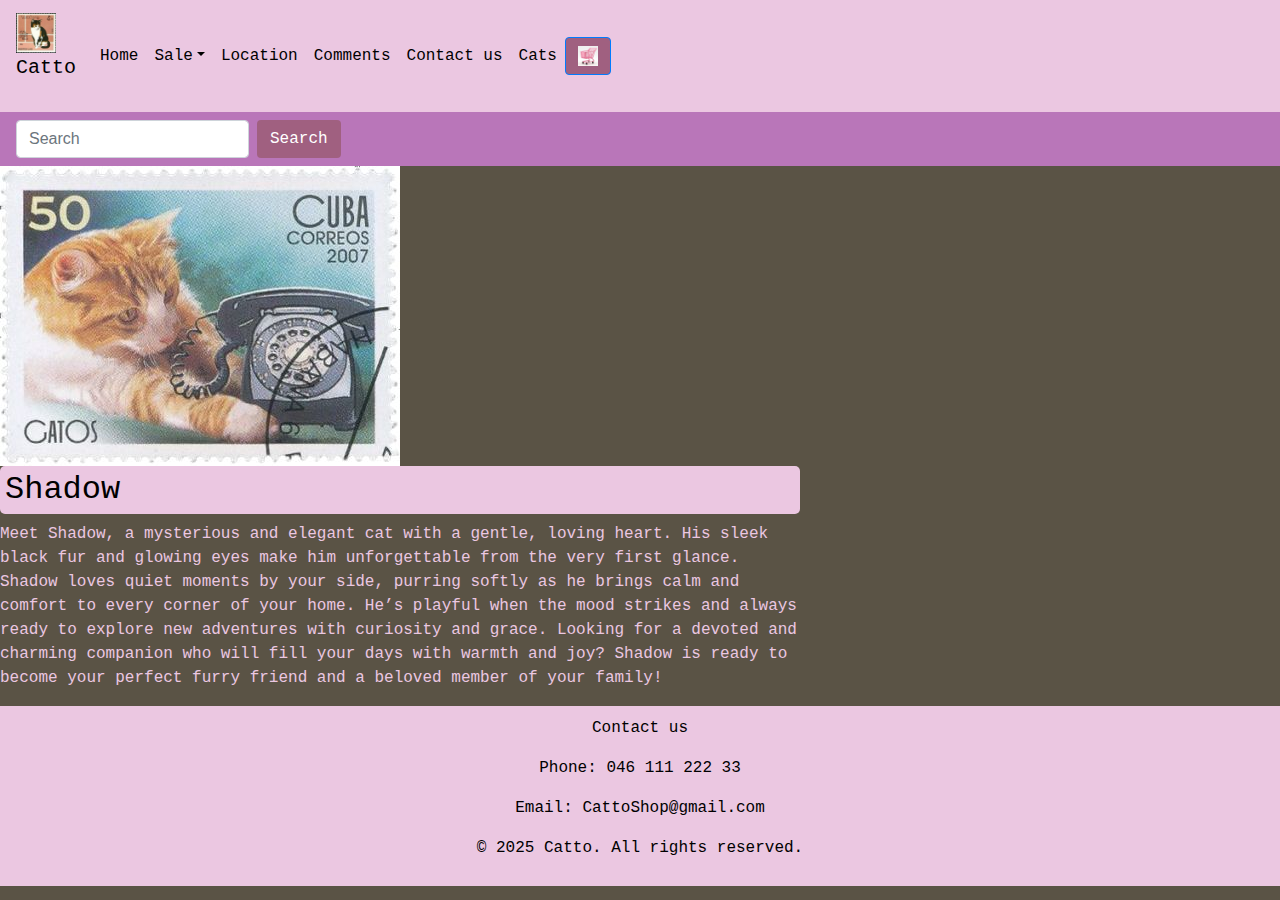
<file: nettisivu/shadow.html>
<!DOCTYPE html>
<html lang="en">
<head>
    <meta charset="UTF-8">
    <meta name="viewport" content="width=device-width, initial-scale=1.0">
    <title>Document</title>
     <link rel="stylesheet" href="shadow.css">
    <link rel="stylesheet" href="https://cdn.jsdelivr.net/npm/bootstrap@4.6.2/dist/css/bootstrap.min.css">
<script src="https://cdn.jsdelivr.net/npm/jquery@3.7.1/dist/jquery.slim.min.js"></script>
<script src="https://cdn.jsdelivr.net/npm/popper.js@1.16.1/dist/umd/popper.min.js"></script>
<script src="https://cdn.jsdelivr.net/npm/bootstrap@4.6.2/dist/js/bootstrap.bundle.min.js"></script>
    
</head>
<body>
    <nav class="navbar navbar-expand-sm navbar-dark my-navbar">
        <div class="brand-container"></div>
  <!-- Brand/logo -->
    <a class="navbar-brand" href="#">
    <img src="cat mark.jpg" alt="Logo" style="height:40px;">
    <p class="brand-text">Catto</p>
  </a>
  </div>
  
  <!-- Links -->
  <ul class="navbar-nav">
     <li class="nav-item">
      <a class="nav-link" href="index.html">Home</a>
    </li>
     <li class="nav-item dropdown">
    <a class="nav-link dropdown-toggle" data-toggle="dropdown" href="#">Sale</a>
    <div class="dropdown-menu">
      <a class="dropdown-item" href="whiskers.html">Whiskers</a>
      <a class="dropdown-item" href="mittens.html">Mittens</a>
      <a class="dropdown-item" href="shadow.html">Shadow</a>
      <a class="dropdown-item" href="fibuba.html">Fibuba</a>
    </div>
  </li>
    <li class="nav-item">
      <a class="nav-link" href="https://www.bing.com/maps/search?FORM=HDRSC6&style=r&cp=33.735484%7E132.466864&lvl=13.7" target="_blank">Location</a>
    </li>
    <li class="nav-item">
      <a class="nav-link" href="comments.html">Comments</a>
    </li>
     <li class="nav-item">
      <a class="nav-link" href="#contact">Contact us</a>
    </li>
         <li class="nav-item">
      <a class="nav-link" href="cats.html">Cats</a>
    </li>
  </ul>
   <a href="buy.html">
   <button type="button" class="btn btn-primary">
    <img src="korzina.jpg" alt="Cart" style="width:20px; height:20px;">
  </button>
  </a>
</nav>

<nav class="navbar navbar-expand-sm navbar-dark my-navbar2">
  <form class="form-inline search-form" action="/action_page.php">
    <input class="form-control mr-sm-2" type="text" placeholder="Search">
    <button class="btn" type="submit">Search</button>
  </form>
</nav>

<main>
<div class = "photo-tetx">

    <img src="sale3.jpg" alt="Shadow photo" class="cat-photo">
    <div class="text-box">
      
        <h2 class = "name">Shadow</h2>
        <p>Meet Shadow, a mysterious and elegant cat with a gentle, loving heart. His sleek black fur and glowing eyes make him unforgettable from the very first glance.

Shadow loves quiet moments by your side, purring softly as he brings calm and comfort to every corner of your home. He’s playful when the mood strikes and always ready to explore new adventures with curiosity and grace.

Looking for a devoted and charming companion who will fill your days with warmth and joy? Shadow is ready to become your perfect furry friend and a beloved member of your family!</p>        
    </div>

</div>



</main>


<footer>


<nav class="footer-nav">

<p id="contact">Contact us</p>
<p>Phone: 046 111 222 33</p>
<p>Email: CattoShop@gmail.com</p>

    </nav>

    <p class="footer-text">© 2025 Catto. All rights reserved.</p>



</footer>
</body>
</html>
</file>
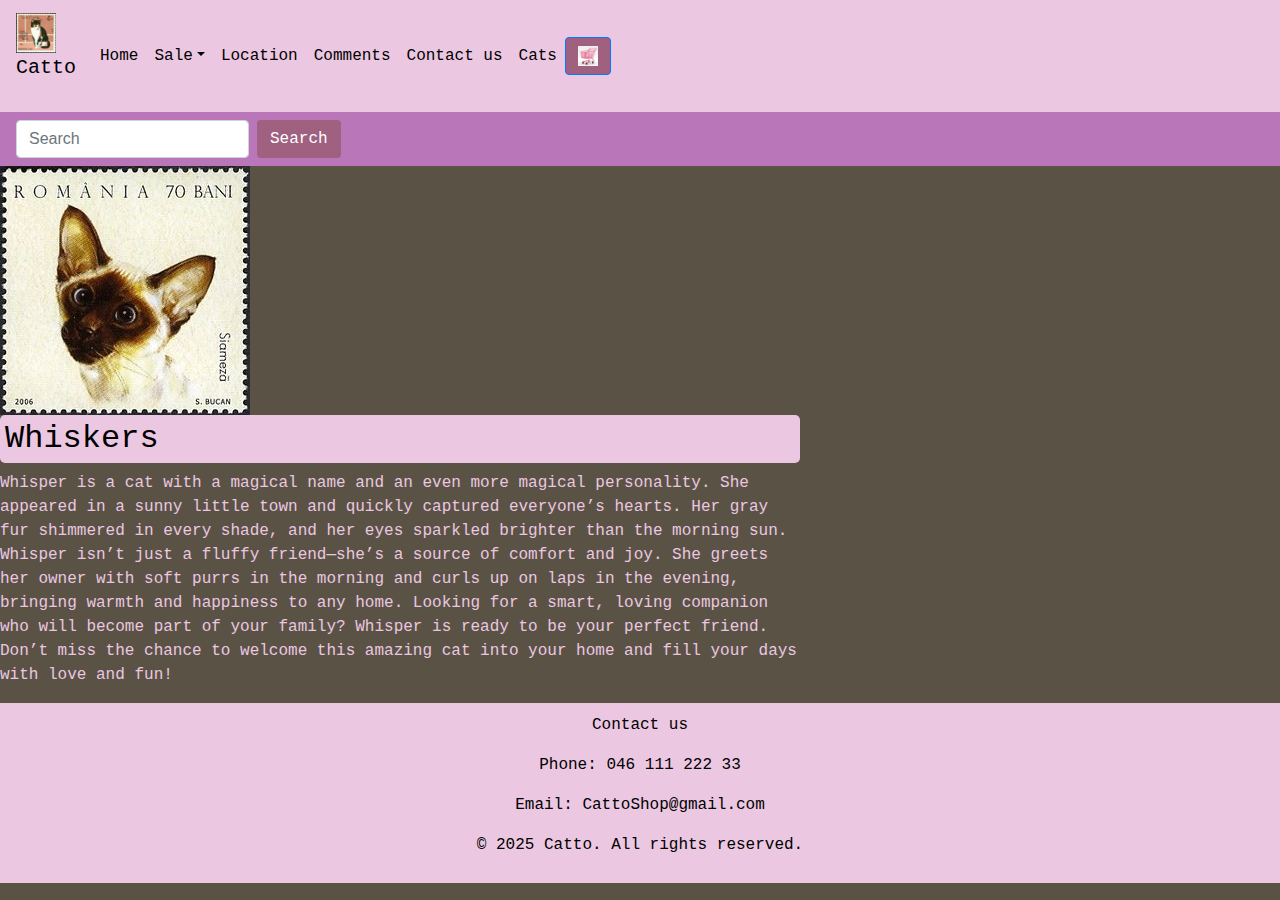
<file: nettisivu/whiskers.html>
<!DOCTYPE html>
<html lang="en">
<head>
    <meta charset="UTF-8">
    <meta name="viewport" content="width=device-width, initial-scale=1.0">
    <title>Document</title>
    <link rel="stylesheet" href="whiskers.css">
    <link rel="stylesheet" href="https://cdn.jsdelivr.net/npm/bootstrap@4.6.2/dist/css/bootstrap.min.css">
<script src="https://cdn.jsdelivr.net/npm/jquery@3.7.1/dist/jquery.slim.min.js"></script>
<script src="https://cdn.jsdelivr.net/npm/popper.js@1.16.1/dist/umd/popper.min.js"></script>
<script src="https://cdn.jsdelivr.net/npm/bootstrap@4.6.2/dist/js/bootstrap.bundle.min.js"></script>
</head>
<body>
    

<nav class="navbar navbar-expand-sm navbar-dark my-navbar">
        <div class="brand-container"></div>
  <!-- Brand/logo -->
    <a class="navbar-brand" href="#">
    <img src="cat mark.jpg" alt="Logo" style="height:40px;">
    <p class="brand-text">Catto</p>
  </a>
  </div>
  
  <!-- Links -->
  <ul class="navbar-nav">
     <li class="nav-item">
      <a class="nav-link" href="index.html">Home</a>
    </li>
     <li class="nav-item dropdown">
    <a class="nav-link dropdown-toggle" data-toggle="dropdown" href="#">Sale</a>
    <div class="dropdown-menu">
      <a class="dropdown-item" href="whiskers.html">Whiskers</a>
      <a class="dropdown-item" href="mittens.html">Mittens</a>
      <a class="dropdown-item" href="shadow.html">Shadow</a>
      <a class="dropdown-item" href="fibuba.html">Fibuba</a>
    </div>
  </li>
    <li class="nav-item">
      <a class="nav-link" href="https://www.bing.com/maps/search?FORM=HDRSC6&style=r&cp=33.735484%7E132.466864&lvl=13.7" target="_blank">Location</a>
    </li>
    <li class="nav-item">
      <a class="nav-link" href="comments.html">Comments</a>
    </li>
     <li class="nav-item">
      <a class="nav-link" href="#contact">Contact us</a>
    </li>
         <li class="nav-item">
      <a class="nav-link" href="cats.html">Cats</a>
    </li>
  </ul>
    <a href="buy.html">
   <button type="button" class="btn btn-primary">
    <img src="korzina.jpg" alt="Cart" style="width:20px; height:20px;">
  </button>
  </a>
</nav>

<nav class="navbar navbar-expand-sm navbar-dark my-navbar2">
  <form class="form-inline search-form" action="/action_page.php">
    <input class="form-control mr-sm-2" type="text" placeholder="Search">
    <button class="btn" type="submit">Search</button>
  </form>
</nav>

<main>
<div class = "photo-tetx">

    <img src="sale1.jpg" alt="Whiskers photo" class="cat-photo">
    <div class="text-box">
      
        <h2 class = "name">Whiskers</h2>
        <p>Whisper is a cat with a magical name and an even more magical personality. She appeared in a sunny little town and quickly captured everyone’s hearts. Her gray fur shimmered in every shade, and her eyes sparkled brighter than the morning sun.

Whisper isn’t just a fluffy friend—she’s a source of comfort and joy. She greets her owner with soft purrs in the morning and curls up on laps in the evening, bringing warmth and happiness to any home.

Looking for a smart, loving companion who will become part of your family? Whisper is ready to be your perfect friend. Don’t miss the chance to welcome this amazing cat into your home and fill your days with love and fun!</p>        
    </div>

</div>



</main>


<footer>


<nav class="footer-nav">

<p id="contact">Contact us</p>
<p>Phone: 046 111 222 33</p>
<p>Email: CattoShop@gmail.com</p>

    </nav>

    <p class="footer-text">© 2025 Catto. All rights reserved.</p>



</footer>

</body>
</html>
</file>
<file: nettisivu/index.css>
body {
    background-color: #5a5345 !important; /* любой цвет */
}

.search-form {
    margin-left: 0 !important;
}

/*Catto*/
.brand-text {


    color: #000000 !important; /* любой цвет */
    font-family: 'Courier New', Courier, monospace
    
 
}

.my-navbar {
    background-color: #ebc7e1 !important; /* любой цвет */
}

.my-navbar2 {
    background-color: #b976b9 !important; /* любой цвет */
}

.nav-link {
    color: #000000 !important; /* любой цвет */
    font-family: 'Courier New', Courier, monospace;
}
.nav-link:hover {
    color: #ff69b4 !important; /* любой цвет */
}

.btn4 {
    background-color: #a06080 !important; /* любой цвет */
    color: #ffffff !important; /* любой цвет */
    font-family: 'Courier New', Courier, monospace;
}

.text-box {

  border: 2px solid #333;       /* рамка */
  border-radius: 10px;          /* закруглённые углы */
  padding: 20px;                /* внутренние отступы */
  margin: 20px auto;            /* отступы сверху/снизу, центрирование */
  background-color: #e7c8da;    /* светлый фон */
  max-width: 800px;             /* ограничение ширины */
  text-align: center;           /* центрируем текст */
  font-family: 'Courier New', Courier, monospace;
}

.txtBox {
  color: #333;
  margin-bottom: 15px;
 
}

.btn {
    background-color: #a06080 !important; /* любой цвет */
    color: #ffffff !important; /* любой цвет */
    font-family: 'Courier New', Courier, monospace;
}

.btn:hover {
    background-color: #ff69b4 !important; /* любой цвет */
    color: #000000 !important; /* любой цвет */
}

.products-container {
    display: flex;             /* делаем блоки flex-элементами */
    justify-content: space-between; /* равномерное расстояние между блоками */
    gap: 20px;                 /* промежуток между блоками */
    max-width: 1000px;         /* ограничение ширины всего ряда */
    margin: 0 auto;            /* центрирование ряда на странице */
}

.product-box {
    border: 2px solid #333;
    border-radius: 10px;
    padding: 20px;
    background-color: #ffe4e1;
    flex: 1;                   /* блоки растягиваются равномерно */
    text-align: center;
    transition: transform 0.3s ease; /* плавный переход */
    
    
    font-weight: 500;     /* делает текст жирнее; можно 400, 500, 700 и т.д. */
    font-size: 18px;      /* при желании меняем размер текста */
    color: #47041b;          /* цвет текста */
    font-family: 'Courier New', Courier, monospace;
}

.product-box:hover {
    transform: scale(1.05); /* увеличиваем размер при наведении */
    box-shadow: 0 4px 8px rgba(0, 0, 0, 0.2); /* добавляем тень */
}

footer {
    background-color: #ebc7e1 !important; /* любой цвет */
    color: #000000 !important; /* любой цвет */
    text-align: center;
    padding: 10px 0;
    font-family: 'Courier New', Courier, monospace;
}
 /*ссылки футера*/
footer a {
    color: #000000 !important; /* любой цвет */
    text-decoration: none;
    font-family: 'Courier New', Courier, monospace;
}

.btn-primary {
    background-color: #a06080 !important; /* любой цвет */
    border-color: #a06080 !important; /* любой цвет */
    font-family: 'Courier New', Courier, monospace;
}   



/* Jatkuvasti väriä vaihtava otsikko */
@keyframes colorChange {
  0% { color: #ceaad1; }
  25% { color: #c996ce; }
  50% { color: #cd8cd3; }
  75% { color: #d480db; }
  100% { color: #c868d1; }
}

.animated-title {
  text-align: center;
  font-size: 48px;
  animation: colorChange 5s infinite;
  margin: 20px 0;
}

/* Kuvagalleria */
.gallery {
  display: flex;
  gap: 20px;
  justify-content: center;
  flex-wrap: wrap;
}

.image-container {
  position: relative;
  overflow: hidden;
  width: 200px;
  cursor: pointer;
}

.image-container img {
  width: 100%;
  display: block;
  transition: transform 0.3s;
}

/* Hover-efekti: kuva nousee ja suurenee */
.image-container:hover img {
  transform: translateY(-10px) scale(1.05);
}

/* Kuvateksti */
.caption {
  position: absolute;
  bottom: -30px;
  left: 0;
  width: 100%;
  text-align: center;
  background: rgba(0,0,0,0.6);
  color: white;
  padding: 5px 0;
  transition: bottom 0.3s;
}

.image-container:hover .caption {
  bottom: 0;
}

/* Animoitu nappi */
@keyframes buttonPulse {
  0% { transform: scale(1); }
  50% { transform: scale(1.1); }
  100% { transform: scale(1); }
}

.animated-button {
  display: block;
  margin: 40px auto;
  padding: 15px 30px;
  font-size: 18px;
  cursor: pointer;
  background-color: #a06080;
  border: none;
  color: white;
  border-radius: 10px;
  animation: buttonPulse 1s infinite;
  transition: all 0.3s;
}

/* Hover-efekti napille */
.animated-button:hover {
  transform: scale(1.2);
  background-color: #ff3366;
}
</file>
<file: nettisivu/buy.css>
.feadback-form {
    max-width: 600px !important;
    padding: 20px !important;
    margin-bottom: 150px !important;
    background-color: #e7c8da !important;
    border-radius: 10px !important;
    font-family: 'Courier New', Courier, monospace !important;
}


body {
    background-color: #5a5345 !important; /* любой цвет */
}

.search-form {
    margin-left: 0 !important;
}

/*Catto*/
.brand-text {

    
    color: #000000 !important; /* любой цвет */
    font-family: 'Courier New', Courier, monospace
 
}

.my-navbar {
    background-color: #ebc7e1 !important; /* любой цвет */
}

.my-navbar2 {
    background-color: #b976b9 !important; /* любой цвет */
}

.nav-link {
    color: #000000 !important; /* любой цвет */
    font-family: 'Courier New', Courier, monospace;
}
.nav-link:hover {
    color: #ff69b4 !important; /* любой цвет */
}

.btn {
    background-color: #a06080 !important; /* любой цвет */
    color: #ffffff !important; /* любой цвет */
    font-family: 'Courier New', Courier, monospace;
}

.btn:hover {
    background-color: #ff69b4 !important; /* любой цвет */
    color: #000000 !important; /* любой цвет */
}


main {
  display: block;
  min-height: 70vh; /* чтобы main был достаточно высоким */
 
}

.btn-submit {
    background-color: #a06080 !important; /* любой цвет */
    color: #ffffff !important; /* любой цвет */
    font-family: 'Courier New', Courier, monospace;
    margin-top: 10px !important;
}
.btn-submit:hover {
    background-color: #ff69b4 !important; /* любой цвет */
    
}
.btn-reset {
    background-color: #b976b9 !important; /* любой цвет */
    color: #ffffff !important; /* любой цвет */
    font-family: 'Courier New', Courier, monospace;
    margin-top: 10px !important;
}
.btn-reset:hover {
    background-color: #ff69b4 !important; /* любой цвет */
    
}


footer {
    background-color: #ebc7e1 !important; /* любой цвет */
    color: #000000 !important; /* любой цвет */
    text-align: center;
    padding: 10px 0;
    font-family: 'Courier New', Courier, monospace;
}
 /*ссылки футера*/
footer a {
    color: #000000 !important; /* любой цвет */
    text-decoration: none;
    font-family: 'Courier New', Courier, monospace;
}
</file>
<file: nettisivu/comments.css>
.feadback-form {
    max-width: 600px !important;
    padding: 20px !important;
    margin-bottom: 150px !important;
    background-color: #e7c8da !important;
    border-radius: 10px !important;
    font-family: 'Courier New', Courier, monospace !important;
}


body {
    background-color: #5a5345 !important; /* любой цвет */
}

.search-form {
    margin-left: 0 !important;
}

/*Catto*/
.brand-text {

    
    color: #000000 !important; /* любой цвет */
    font-family: 'Courier New', Courier, monospace
 
}

.my-navbar {
    background-color: #ebc7e1 !important; /* любой цвет */
}

.my-navbar2 {
    background-color: #b976b9 !important; /* любой цвет */
}

.nav-link {
    color: #000000 !important; /* любой цвет */
    font-family: 'Courier New', Courier, monospace;
}
.nav-link:hover {
    color: #ff69b4 !important; /* любой цвет */
}

.btn {
    background-color: #a06080 !important; /* любой цвет */
    color: #ffffff !important; /* любой цвет */
    font-family: 'Courier New', Courier, monospace;
}

.btn:hover {
    background-color: #ff69b4 !important; /* любой цвет */
    color: #000000 !important; /* любой цвет */
}


main {
  display: block;
  min-height: 70vh; /* чтобы main был достаточно высоким */
 
}

.btn-submit {
    background-color: #a06080 !important; /* любой цвет */
    color: #ffffff !important; /* любой цвет */
    font-family: 'Courier New', Courier, monospace;
    margin-top: 10px !important;
}
.btn-submit:hover {
    background-color: #ff69b4 !important; /* любой цвет */
    
}
.btn-reset {
    background-color: #b976b9 !important; /* любой цвет */
    color: #ffffff !important; /* любой цвет */
    font-family: 'Courier New', Courier, monospace;
    margin-top: 10px !important;
}
.btn-reset:hover {
    background-color: #ff69b4 !important; /* любой цвет */
    
}


footer {
    background-color: #ebc7e1 !important; /* любой цвет */
    color: #000000 !important; /* любой цвет */
    text-align: center;
    padding: 10px 0;
    font-family: 'Courier New', Courier, monospace;
}
 /*ссылки футера*/
footer a {
    color: #000000 !important; /* любой цвет */
    text-decoration: none;
    font-family: 'Courier New', Courier, monospace;
}
</file>
<file: nettisivu/cats.css>
body {
    background-color: #5a5345 !important; /* любой цвет */
}

.search-form {
    margin-left: 0 !important;
}

/*Catto*/
.brand-text {

    
    color: #000000 !important; /* любой цвет */
    font-family: 'Courier New', Courier, monospace
 
}

.my-navbar {
    background-color: #ebc7e1 !important; /* любой цвет */
}

.my-navbar2 {
    background-color: #b976b9 !important; /* любой цвет */
}

.nav-link {
    color: #000000 !important; /* любой цвет */
    font-family: 'Courier New', Courier, monospace;
}
.nav-link:hover {
    color: #ff69b4 !important; /* любой цвет */
}


.btn {
    background-color: #a06080 !important; /* любой цвет */
    color: #ffffff !important; /* любой цвет */
    font-family: 'Courier New', Courier, monospace;
}

.btn:hover {
    background-color: #ff69b4 !important; /* любой цвет */
    color: #000000 !important; /* любой цвет */
}


.text-box {


  border: 2px solid #333;       /* рамка */
  border-radius: 10px;          /* закруглённые углы */
  padding: 20px;                /* внутренние отступы */
  margin: 20px auto;            /* отступы сверху/снизу, центрирование */
  background-color: #e7c8da;    /* светлый фон */
  max-width: 800px;             /* ограничение ширины */
  text-align: center;           /* центрируем текст */
  font-family: 'Courier New', Courier, monospace;
  
}




.btn-primary {
    background-color: #a06080 !important; /* любой цвет */
    border-color: #a06080 !important; /* любой цвет */
    font-family: 'Courier New', Courier, monospace;
}   

/* Заголовок распродажи */
.sale-text-box {
    
    text-align: center;
    margin: 30px 0;
}

.sale-title {
    font-size: 36px;
    color: #000000;
}

/* Контейнер всех товаров */
.cats-sale-table {
    display: flex;
    flex-wrap: wrap;           /* перенос на новую строку при маленьком экране */
    gap: 20px;                 /* расстояние между карточками */
    justify-content: center;   /* выравнивание по центру */
}

/* Каждая карточка товара */
.cat-sale-item {
    font-family: 'Courier New', Courier, monospace;
    border: 2px solid #333;
    border-radius: 10px;
    padding: 15px;
    width: 200px;              /* одинаковая ширина */
    text-align: center;
    background-color: #ffe4e1;
    transition: transform 0.3s ease; /* плавный переход */
}

.cat-sale-item:hover {
    transform: scale(1.05); /* увеличиваем размер при наведении */
    box-shadow: 0 4px 8px rgba(0, 0, 0, 0.2); /* добавляем тень */
}

/* Картинки одинакового размера */
.cat-sale-image {
    width: 100%;
    height: 200px;             /* фиксированная высота */
    object-fit: cover;         /* центрируем и обрезаем лишнее */
    border-radius: 10px;
}

/* Названия и цены */
.cat-sale-name {
    font-size: 20px;
    margin: 10px 0 5px 0;
}

.cat-sale-price {
    font-size: 16px;
    color: #333;
}

footer {
    background-color: #ebc7e1 !important; /* любой цвет */
    color: #000000 !important; /* любой цвет */
    text-align: center;
    padding: 10px 0;
    font-family: 'Courier New', Courier, monospace;
  
}
 /*ссылки футера*/
footer a {
    color: #000000 !important; /* любой цвет */
    text-decoration: none;
    font-family: 'Courier New', Courier, monospace;
}
</file>
<file: nettisivu/fibuba.css>
body {
    background-color: #5a5345 !important; /* любой цвет */
}

.search-form {
    margin-left: 0 !important;
}

/*Catto*/
.brand-text {

    
    color: #000000 !important; /* любой цвет */
    font-family: 'Courier New', Courier, monospace
 
}

.my-navbar {
    background-color: #ebc7e1 !important; /* любой цвет */
}

.my-navbar2 {
    background-color: #b976b9 !important; /* любой цвет */
}

.nav-link {
    color: #000000 !important; /* любой цвет */
    font-family: 'Courier New', Courier, monospace;
}
.nav-link:hover {
    color: #ff69b4 !important; /* любой цвет */
}

.btn {
    background-color: #a06080 !important; /* любой цвет */
    color: #ffffff !important; /* любой цвет */
    font-family: 'Courier New', Courier, monospace;
}

.btn:hover {
    background-color: #ff69b4 !important; /* любой цвет */
    color: #000000 !important; /* любой цвет */
}

.photo-text {
    display: flex;           /* делаем контейнер flex */
    align-items: center;     /* выравнивание по вертикали */
    gap: 20px;               /* расстояние между фото и текстом */
    margin: 20px 0;
    
}

.photo {
    width: 150px;            /* ширина картинки */
    height: auto;            /* сохраняем пропорции */
    border-radius: 10px;
}

.text-box {
    max-width: 800px;        /* ограничиваем ширину текста */
    font-family: 'Courier New', Courier, monospace;
    color: #ebc7e1;
}

.name {
    background-color: #ebc7e1;  /* цвет фона за текстом */
    color: black;              /* цвет текста */
    padding: 5px;              /* немного отступа, чтобы текст не прилипал к краям фона */
    border-radius: 5px;        /* закруглённые углы (опционально) */
}

footer {
    background-color: #ebc7e1 !important; /* любой цвет */
    color: #000000 !important; /* любой цвет */
    text-align: center;
    padding: 10px 0;
    font-family: 'Courier New', Courier, monospace;
}
 /*ссылки футера*/
footer a {
    color: #000000 !important; /* любой цвет */
    text-decoration: none;
    font-family: 'Courier New', Courier, monospace;
}
</file>
<file: nettisivu/mittens.css>
body {
    background-color: #5a5345 !important; /* любой цвет */
}

.search-form {
    margin-left: 0 !important;
}

/*Catto*/
.brand-text {

    
    color: #000000 !important; /* любой цвет */
    font-family: 'Courier New', Courier, monospace
 
}

.my-navbar {
    background-color: #ebc7e1 !important; /* любой цвет */
}

.my-navbar2 {
    background-color: #b976b9 !important; /* любой цвет */
}

.nav-link {
    color: #000000 !important; /* любой цвет */
    font-family: 'Courier New', Courier, monospace;
}
.nav-link:hover {
    color: #ff69b4 !important; /* любой цвет */
}

.btn {
    background-color: #a06080 !important; /* любой цвет */
    color: #ffffff !important; /* любой цвет */
    font-family: 'Courier New', Courier, monospace;
}

.btn:hover {
    background-color: #ff69b4 !important; /* любой цвет */
    color: #000000 !important; /* любой цвет */
}


.photo-text {
    display: flex;           /* делаем контейнер flex */
    align-items: center;     /* выравнивание по вертикали */
    gap: 20px;               /* расстояние между фото и текстом */
    margin: 20px 0;
    
}

.photo {
    width: 150px;            /* ширина картинки */
    height: auto;            /* сохраняем пропорции */
    border-radius: 10px;
}

.text-box {
    max-width: 800px;        /* ограничиваем ширину текста */
    font-family: 'Courier New', Courier, monospace;
    color: #ebc7e1;
}

.name {
    background-color: #ebc7e1;  /* цвет фона за текстом */
    color: black;              /* цвет текста */
    padding: 5px;              /* немного отступа, чтобы текст не прилипал к краям фона */
    border-radius: 5px;        /* закруглённые углы (опционально) */
}

footer {
    background-color: #ebc7e1 !important; /* любой цвет */
    color: #000000 !important; /* любой цвет */
    text-align: center;
    padding: 10px 0;
    font-family: 'Courier New', Courier, monospace;
}
 /*ссылки футера*/
footer a {
    color: #000000 !important; /* любой цвет */
    text-decoration: none;
    font-family: 'Courier New', Courier, monospace;
}
</file>
<file: nettisivu/shadow.css>
body {
    background-color: #5a5345 !important; /* любой цвет */
}

.search-form {
    margin-left: 0 !important;
}

/*Catto*/
.brand-text {

    
    color: #000000 !important; /* любой цвет */
    font-family: 'Courier New', Courier, monospace
 
}

.my-navbar {
    background-color: #ebc7e1 !important; /* любой цвет */
}

.my-navbar2 {
    background-color: #b976b9 !important; /* любой цвет */
}

.nav-link {
    color: #000000 !important; /* любой цвет */
    font-family: 'Courier New', Courier, monospace;
}
.nav-link:hover {
    color: #ff69b4 !important; /* любой цвет */
}

.btn {
    background-color: #a06080 !important; /* любой цвет */
    color: #ffffff !important; /* любой цвет */
    font-family: 'Courier New', Courier, monospace;
}

.btn:hover {
    background-color: #ff69b4 !important; /* любой цвет */
    color: #000000 !important; /* любой цвет */
}

.photo-text {
    display: flex;           /* делаем контейнер flex */
    align-items: center;     /* выравнивание по вертикали */
    gap: 20px;               /* расстояние между фото и текстом */
    margin: 20px 0;
    
}

.photo {
    width: 150px;            /* ширина картинки */
    height: auto;            /* сохраняем пропорции */
    border-radius: 10px;
}

.text-box {
    max-width: 800px;        /* ограничиваем ширину текста */
    font-family: 'Courier New', Courier, monospace;
    color: #ebc7e1;
}

.name {
    background-color: #ebc7e1;  /* цвет фона за текстом */
    color: black;              /* цвет текста */
    padding: 5px;              /* немного отступа, чтобы текст не прилипал к краям фона */
    border-radius: 5px;        /* закруглённые углы (опционально) */
}

footer {
    background-color: #ebc7e1 !important; /* любой цвет */
    color: #000000 !important; /* любой цвет */
    text-align: center;
    padding: 10px 0;
    font-family: 'Courier New', Courier, monospace;
}
 /*ссылки футера*/
footer a {
    color: #000000 !important; /* любой цвет */
    text-decoration: none;
    font-family: 'Courier New', Courier, monospace;
}
</file>
<file: nettisivu/whiskers.css>
body {
    background-color: #5a5345 !important; /* любой цвет */
}

.search-form {
    margin-left: 0 !important;
}

/*Catto*/
.brand-text {

    
    color: #000000 !important; /* любой цвет */
    font-family: 'Courier New', Courier, monospace
 
}

.my-navbar {
    background-color: #ebc7e1 !important; /* любой цвет */
}

.my-navbar2 {
    background-color: #b976b9 !important; /* любой цвет */
}

.nav-link {
    color: #000000 !important; /* любой цвет */
    font-family: 'Courier New', Courier, monospace;
}
.nav-link:hover {
    color: #ff69b4 !important; /* любой цвет */
}

.btn {
    background-color: #a06080 !important; /* любой цвет */
    color: #ffffff !important; /* любой цвет */
    font-family: 'Courier New', Courier, monospace;
}

.btn:hover {
    background-color: #ff69b4 !important; /* любой цвет */
    color: #000000 !important; /* любой цвет */
}


.photo-text {
    display: flex;           /* делаем контейнер flex */
    align-items: center;     /* выравнивание по вертикали */
    gap: 20px;               /* расстояние между фото и текстом */
    margin: 20px 0;
    
}

.photo {
    width: 150px;            /* ширина картинки */
    height: auto;            /* сохраняем пропорции */
    border-radius: 10px;
}

.text-box {
    max-width: 800px;        /* ограничиваем ширину текста */
    font-family: 'Courier New', Courier, monospace;
    color: #ebc7e1;
}

.name {
    background-color: #ebc7e1;  /* цвет фона за текстом */
    color: black;              /* цвет текста */
    padding: 5px;              /* немного отступа, чтобы текст не прилипал к краям фона */
    border-radius: 5px;        /* закруглённые углы (опционально) */
}

footer {
    background-color: #ebc7e1 !important; /* любой цвет */
    color: #000000 !important; /* любой цвет */
    text-align: center;
    padding: 10px 0;
    font-family: 'Courier New', Courier, monospace;
}
 /*ссылки футера*/
footer a {
    color: #000000 !important; /* любой цвет */
    text-decoration: none;
    font-family: 'Courier New', Courier, monospace;
}
</file>
